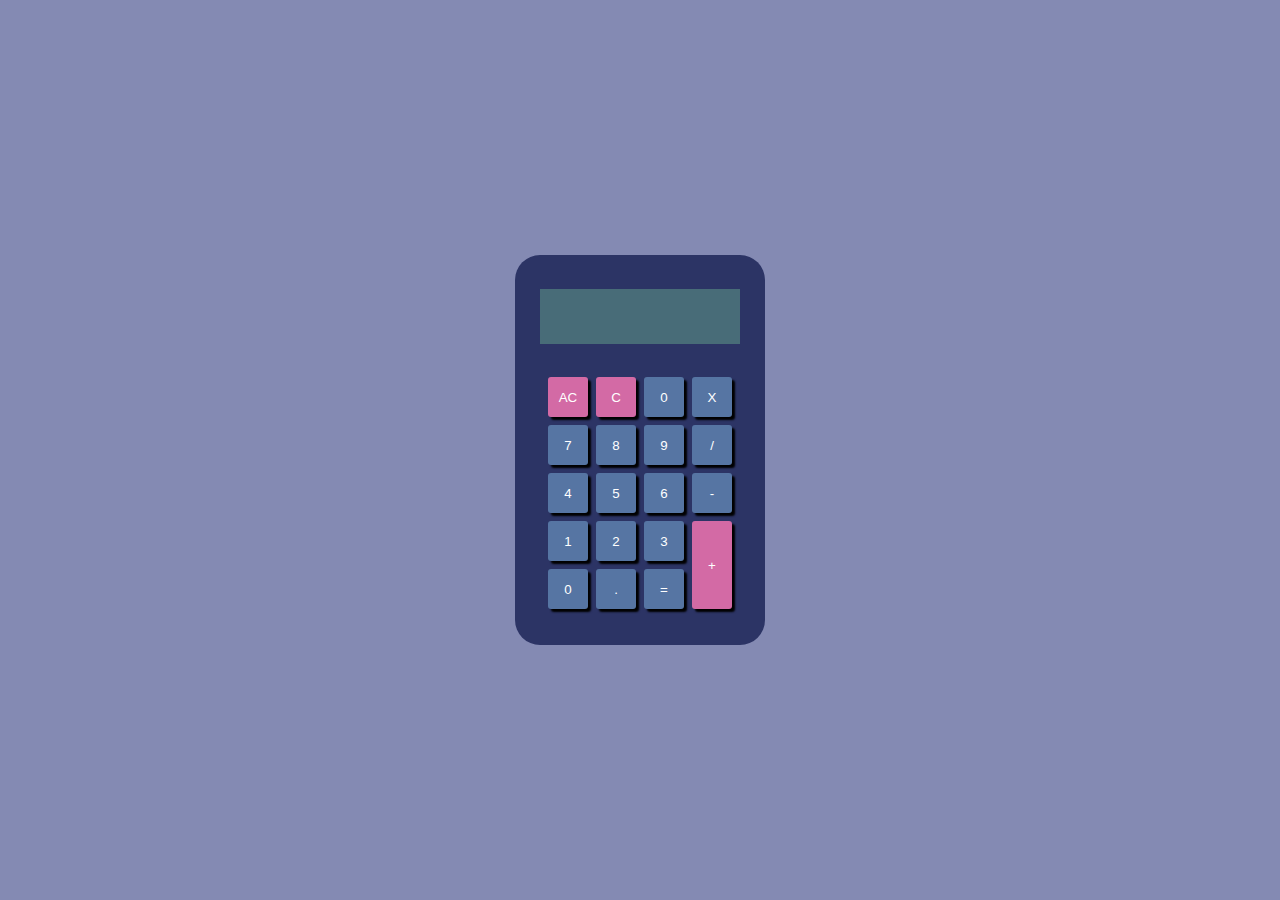
<file: Calculator/index.html>
<!DOCTYPE html>
<html lang="pt-br">
<head>
    <meta charset="UTF-8">
    <meta http-equiv="X-UA-Compatible" content="IE=edge">
    <meta name="viewport" content="width=device-width, initial-scale=1.0">
    <title>Web Calculator</title>
    <link rel="stylesheet" href="css/style.css">
</head>
<body>
    <div class="calculator">
        <span class="tela" id="tela"></span>
        <table class="teclado">
            <tr>
                <td><button class="botao pinkBt" onclick="allClean()">AC</button></td>
                <td><button class="botao pinkBt" onclick="backClean()">C</button></td>
                <td><button class="botao" onclick="insert('0')">0</button></td>
                <td><button class="botao" onclick="calcular('x')">X</button></td>
            </tr>
            <tr>
                <td><button class="botao" onclick="insert('7')">7</button></td>
                <td><button class="botao" onclick="insert('8')">8</button></td>
                <td><button class="botao" onclick="insert('9')">9</button></td>
                <td><button class="botao" onclick="calcular('/')">/</button></td>
            </tr>
            <tr>
                <td><button class="botao" onclick="insert('4')">4</button></td>
                <td><button class="botao" onclick="insert('5')">5</button></td>
                <td><button class="botao" onclick="insert('6')">6</button></td>
                <td><button class="botao" onclick="calcular('-')">-</button></td>
            </tr>
            <tr>
                <td><button class="botao" onclick="insert('1')">1</button></td>
                <td><button class="botao" onclick="insert('2')">2</button></td>
                <td><button class="botao" onclick="insert('3')">3</button></td>
                <td rowspan="2"><button class="botao rowBt pinkBt" onclick="calcular('+')">+</button></td>
            </tr>
            <tr>
                <td><button class="botao" onclick="insert('0')">0</button></td>
                <td><button class="botao" onclick="insert('.')">.</button></td>
                <td><button class="botao" onclick="">=</button></td>
            </tr>
        </table>
    </div>


    <script src="js/script.js"></script>
</body>
</html>
</file>
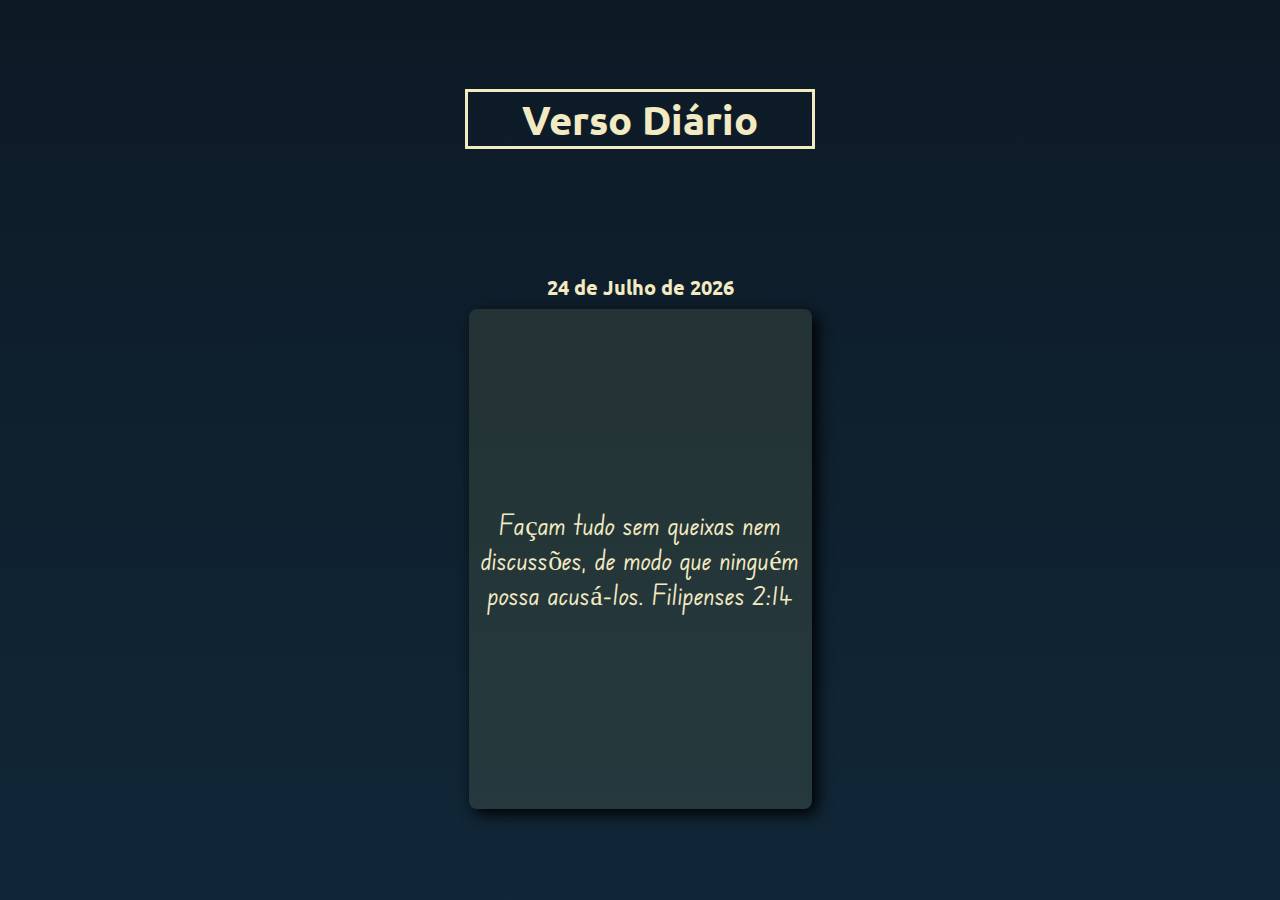
<file: RandomVerse/index.html>
<!DOCTYPE html>
<html lang="pt-br">
<head>
    <meta charset="UTF-8">
    <meta http-equiv="X-UA-Compatible" content="IE=edge">
    <meta name="viewport" content="width=device-width, initial-scale=1.0">
    <link rel="stylesheet" href="css/style.css">
    <title>Random Verse</title>
</head>
<body>
    <div class="title">
        <h1>Verso Diário</h1>
    </div>
    <div class="conteudo">
        <div class="data">
            <h2 id="today">dia de hoje</h2>
        </div>
        <div class="versiculo">
            <p id="verse">Lorem ipsum dolor sit amet consectetur adipisicing elit. Nobis mollitia veritatis tenetur beatae amet, nesciunt assumenda sunt accusamus magnam quam est laudantium, quis doloribus quasi cumque aut numquam consectetur voluptates?</p>
        </div>
    </div>

    
    <script src="js/script.js"></script>
</body>
</html>
</file>
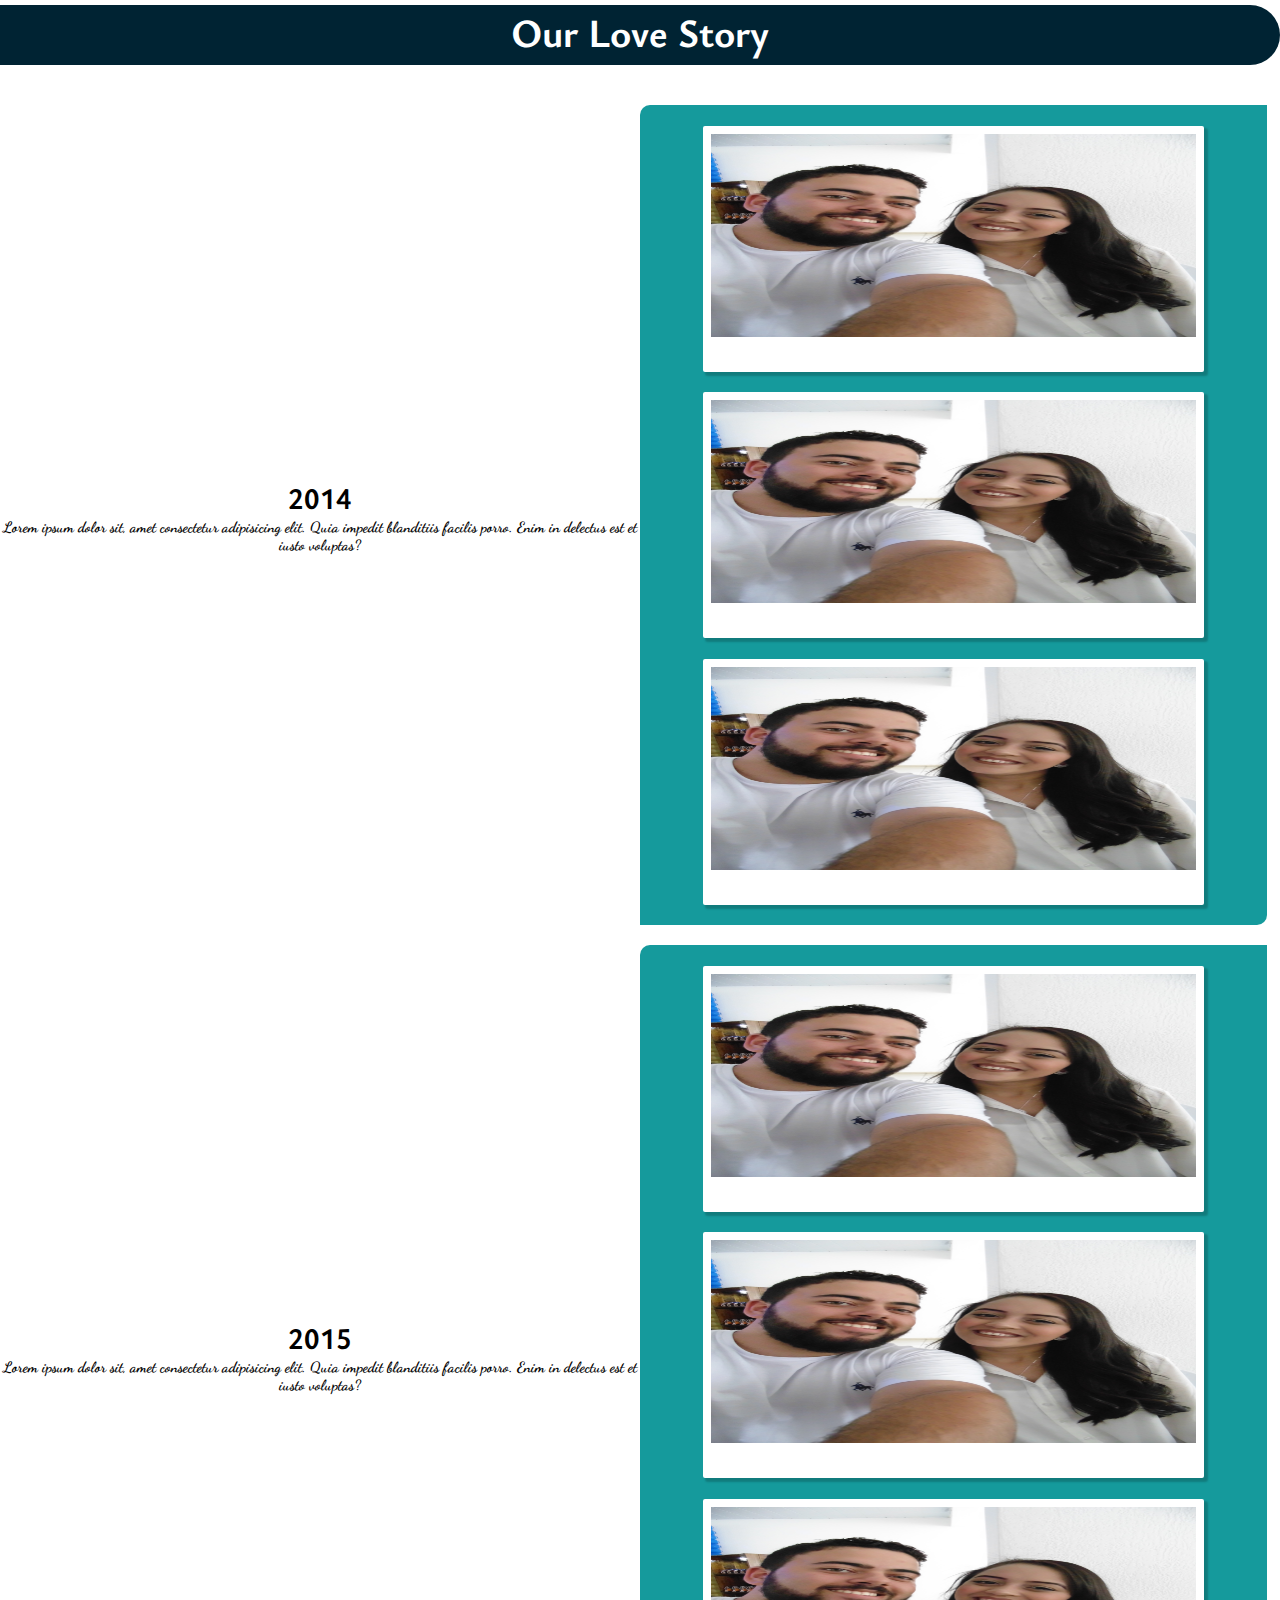
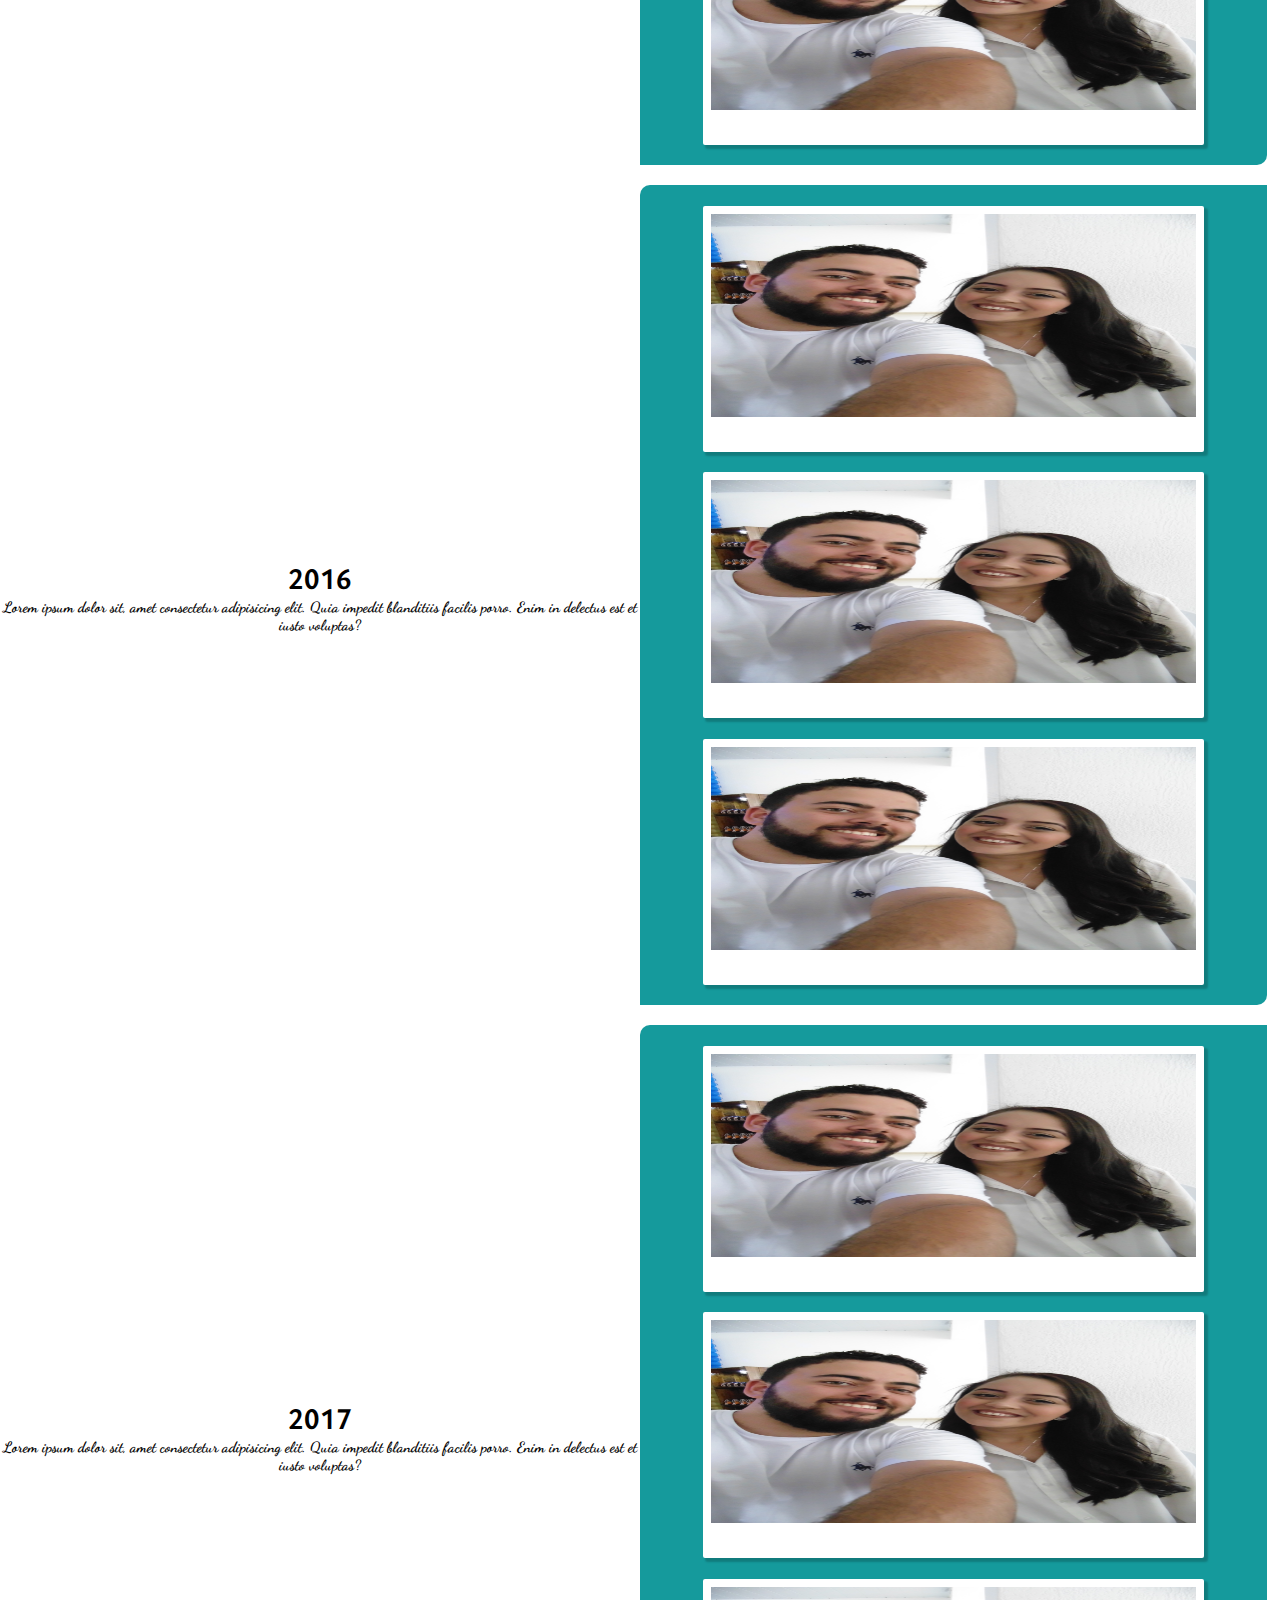
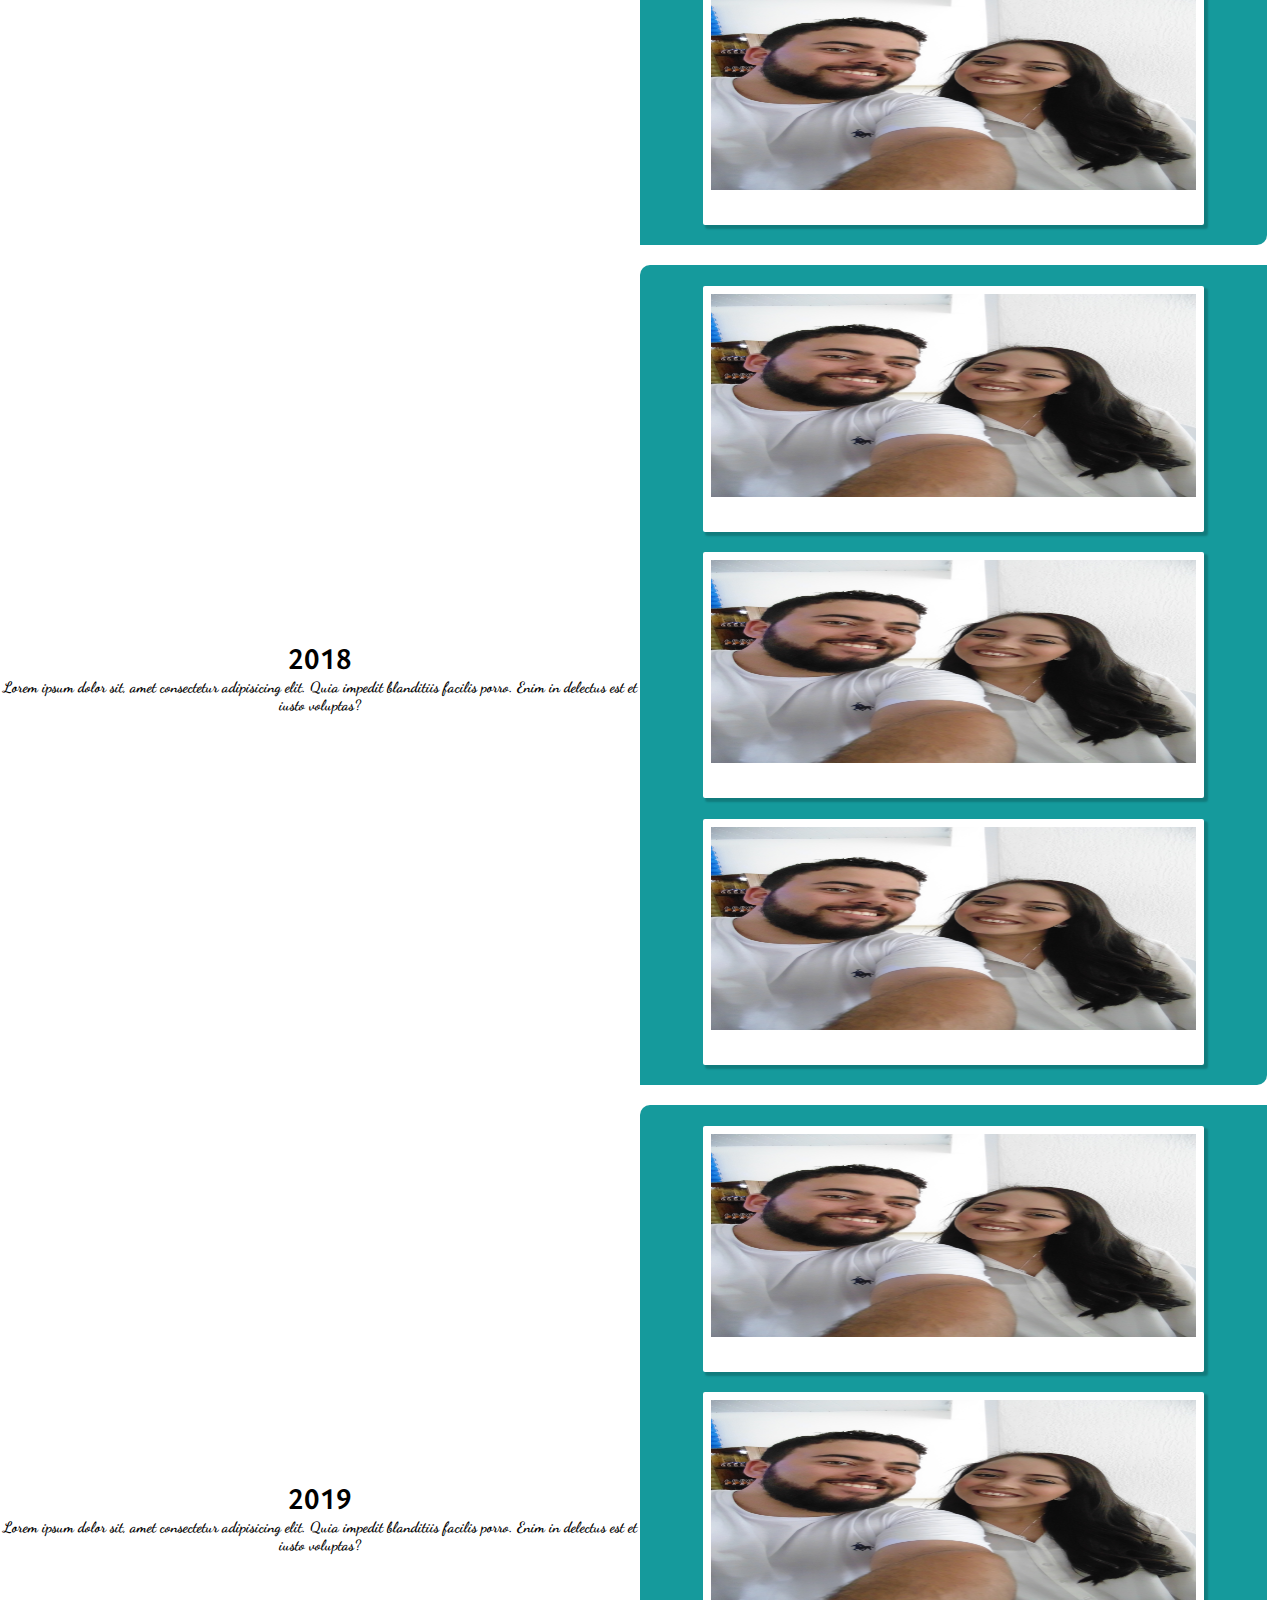
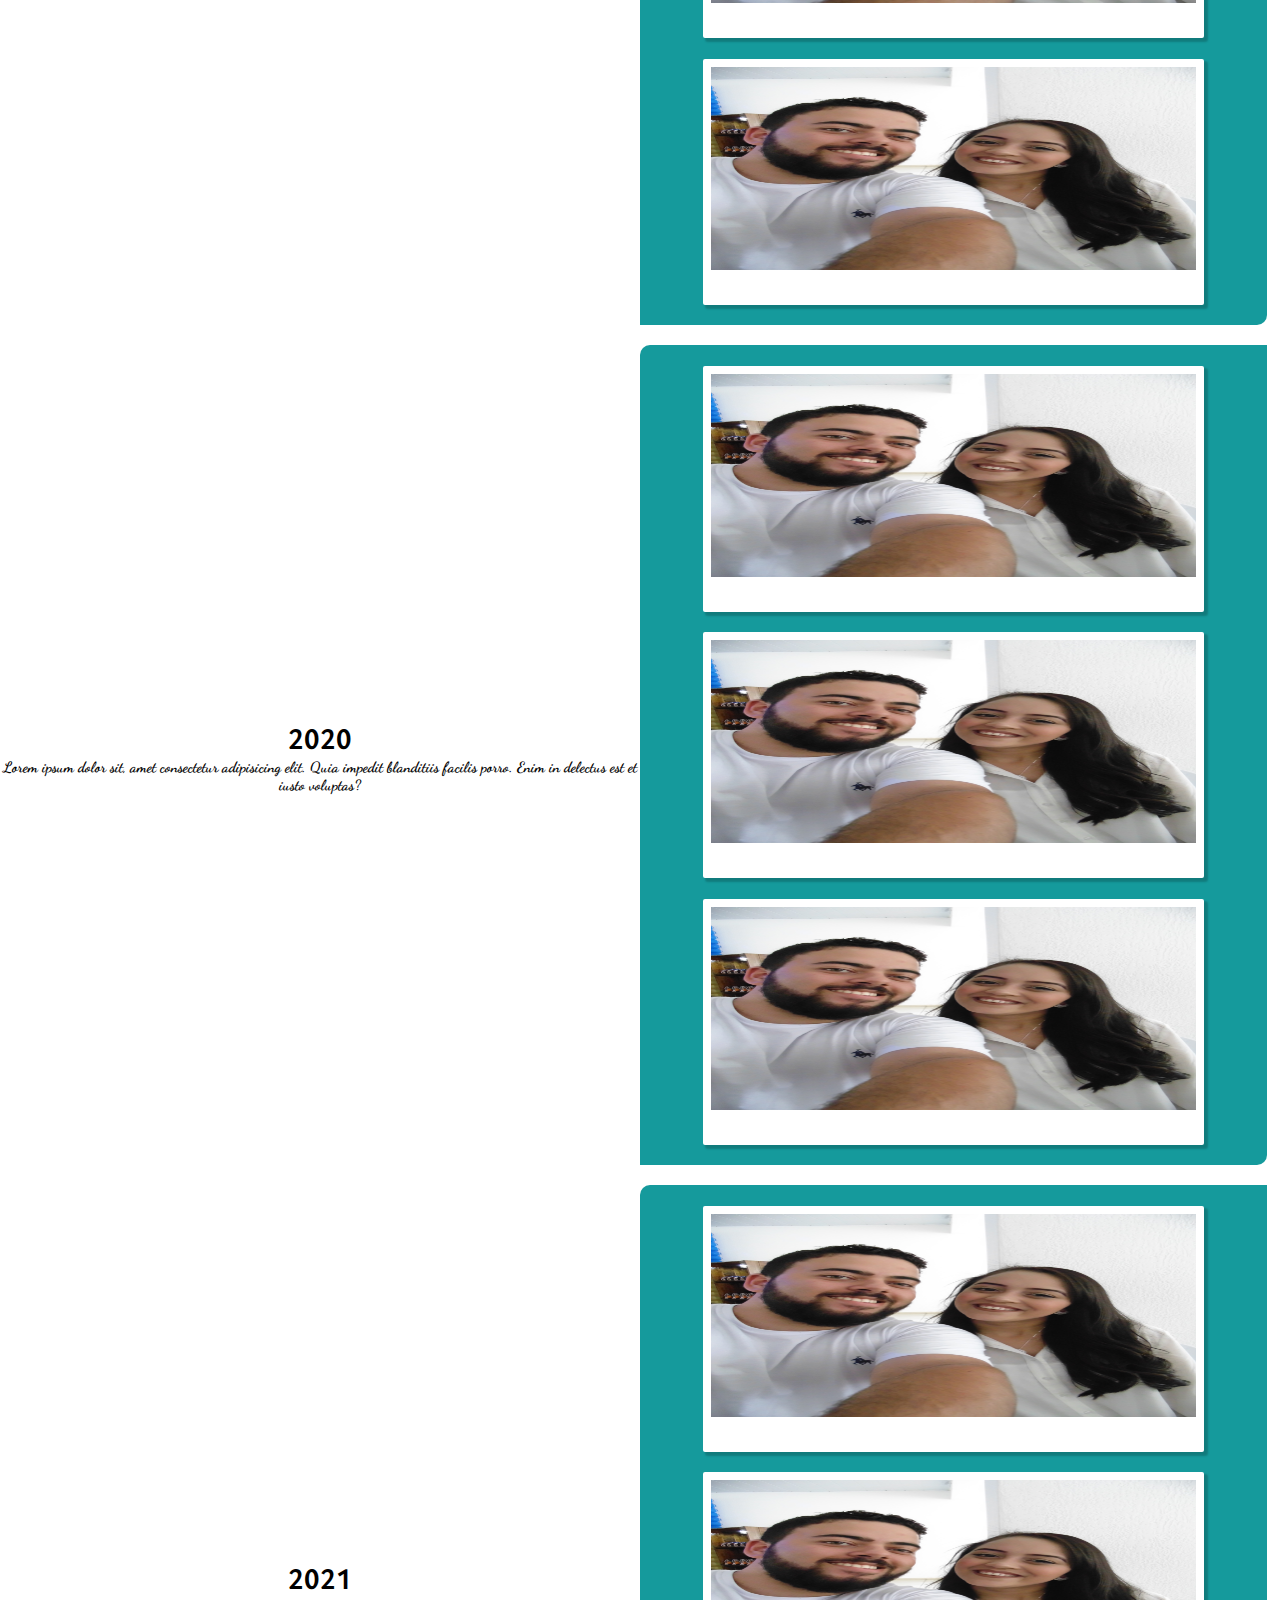
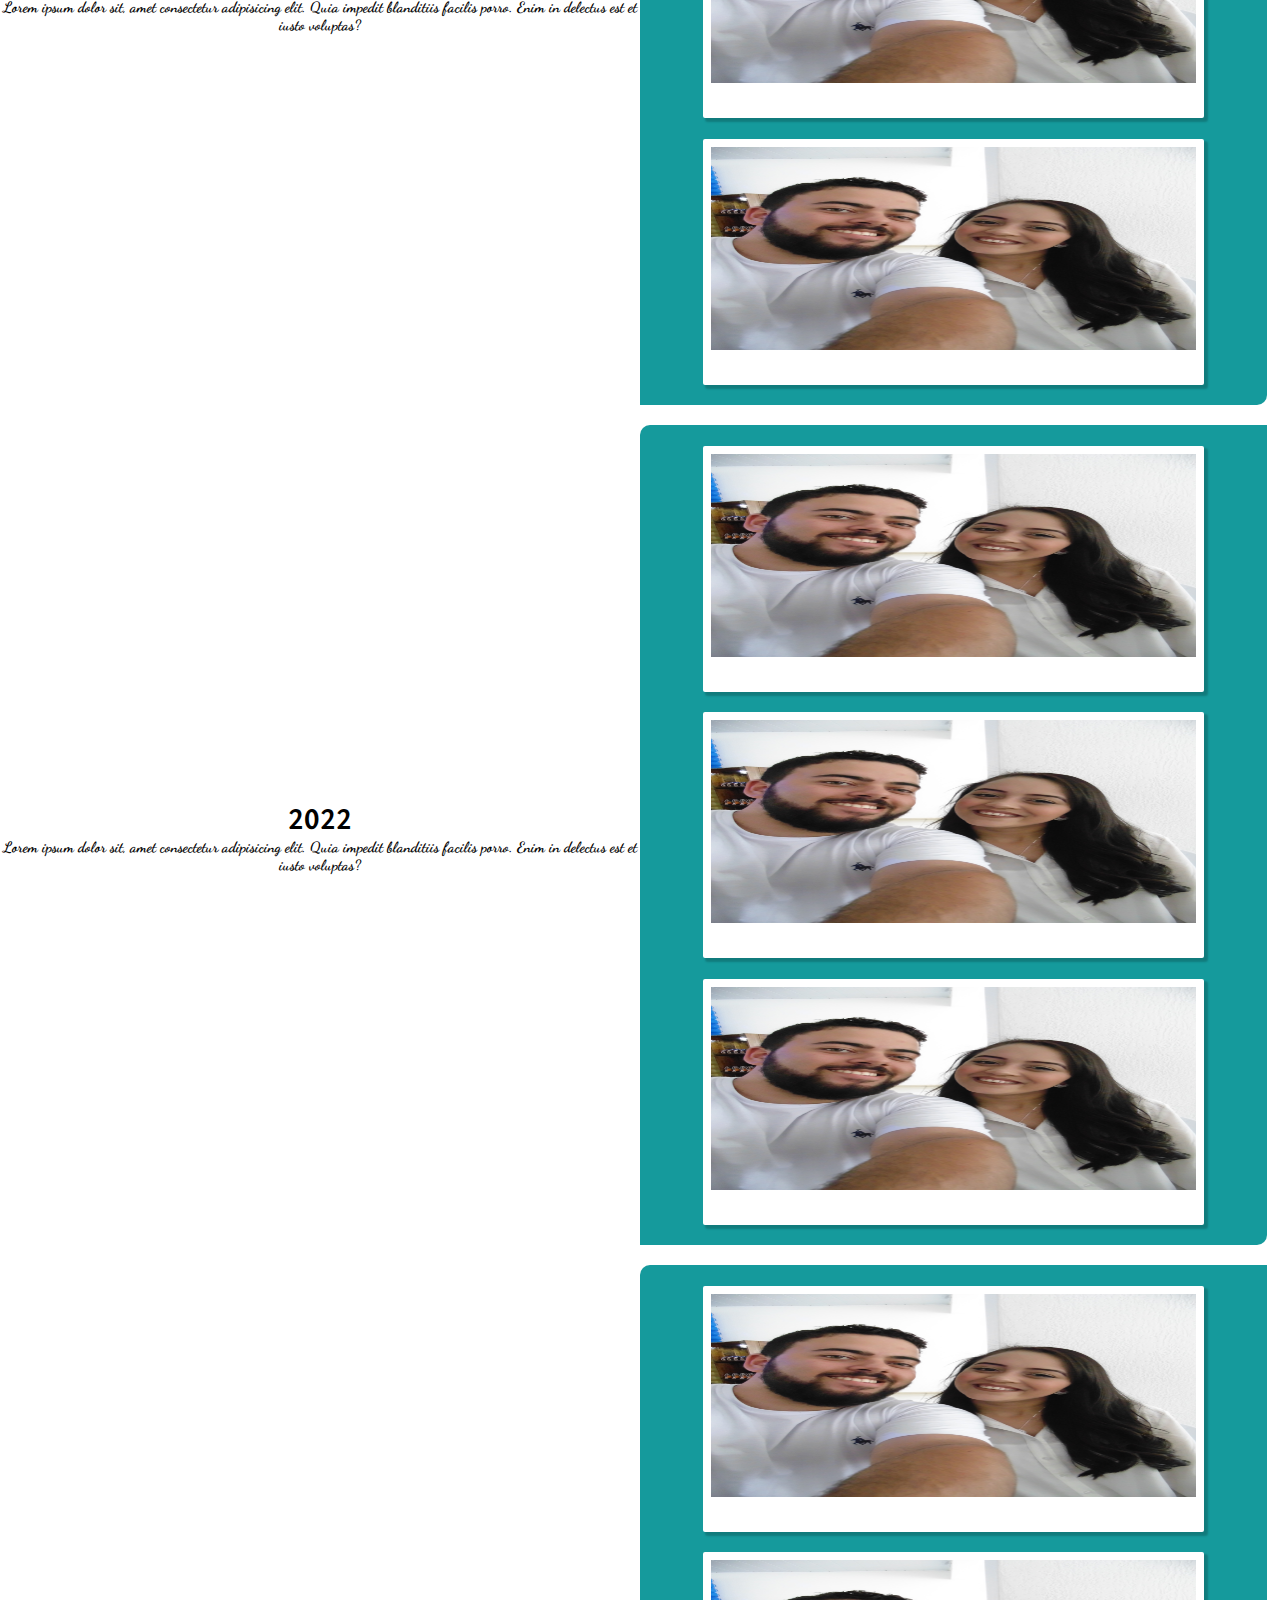
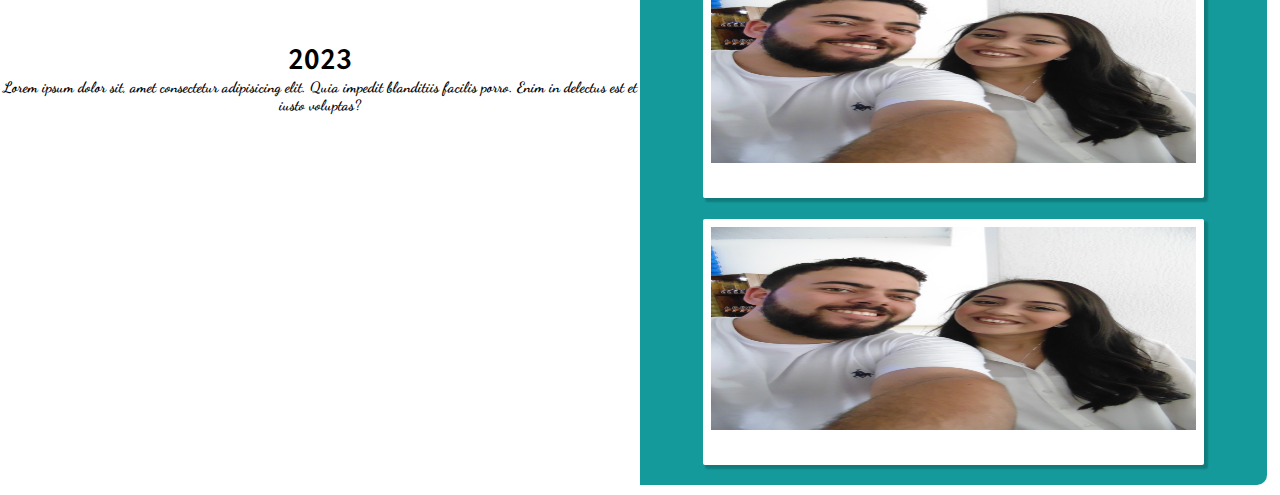
<file: Wedding/index.html>
<!DOCTYPE html>
<html lang="pt-br">
<head>
    <meta charset="UTF-8">
    <meta http-equiv="X-UA-Compatible" content="IE=edge">
    <meta name="viewport" content="width=device-width, initial-scale=1.0">
    <title>6 anos casadinhos</title>
    <link rel="stylesheet" href="css/style.css">
</head>
<body>
    <header>
        <h1>Our Love Story</h1>

    </header>
    <main>
        <div class="time">
            <div class="anos">
                <h2>2014</h2>
                <h3>Lorem ipsum dolor sit, amet consectetur adipisicing elit. Quia impedit blanditiis facilis porro. Enim in delectus est et iusto voluptas?</h3>
            </div>
            <div class="polaroids">
                <div class="polaroid"><img src="img/001.JPG" alt=""></div>
                <div class="polaroid"><img src="img/001.JPG" alt=""></div>
                <div class="polaroid"><img src="img/001.JPG" alt=""></div>
            </div>
        </div>
        <div class="time">
            <div class="anos">
                <h2>2015</h2>
                <h3>Lorem ipsum dolor sit, amet consectetur adipisicing elit. Quia impedit blanditiis facilis porro. Enim in delectus est et iusto voluptas?</h3>
            </div>
            <div class="polaroids">
                <div class="polaroid"><img src="img/001.JPG" alt=""></div>
                <div class="polaroid"><img src="img/001.JPG" alt=""></div>
                <div class="polaroid"><img src="img/001.JPG" alt=""></div>
            </div>
        </div>
        <div class="time">
            <div class="anos">
                <h2>2016</h2>
                <h3>Lorem ipsum dolor sit, amet consectetur adipisicing elit. Quia impedit blanditiis facilis porro. Enim in delectus est et iusto voluptas?</h3>
            </div>
            <div class="polaroids">
                <div class="polaroid"><img src="img/001.JPG" alt=""></div>
                <div class="polaroid"><img src="img/001.JPG" alt=""></div>
                <div class="polaroid"><img src="img/001.JPG" alt=""></div>
            </div>
        </div>
        <div class="time">
            <div class="anos">
                <h2>2017</h2>
                <h3>Lorem ipsum dolor sit, amet consectetur adipisicing elit. Quia impedit blanditiis facilis porro. Enim in delectus est et iusto voluptas?</h3>
            </div>
            <div class="polaroids">
                <div class="polaroid"><img src="img/001.JPG" alt=""></div>
                <div class="polaroid"><img src="img/001.JPG" alt=""></div>
                <div class="polaroid"><img src="img/001.JPG" alt=""></div>
            </div>
        </div>
        <div class="time">
            <div class="anos">
                <h2>2018</h2>
                <h3>Lorem ipsum dolor sit, amet consectetur adipisicing elit. Quia impedit blanditiis facilis porro. Enim in delectus est et iusto voluptas?</h3>
            </div>
            <div class="polaroids">
                <div class="polaroid"><img src="img/001.JPG" alt=""></div>
                <div class="polaroid"><img src="img/001.JPG" alt=""></div>
                <div class="polaroid"><img src="img/001.JPG" alt=""></div>
            </div>
        </div>
        <div class="time">
            <div class="anos">
                <h2>2019</h2>
                <h3>Lorem ipsum dolor sit, amet consectetur adipisicing elit. Quia impedit blanditiis facilis porro. Enim in delectus est et iusto voluptas?</h3>
            </div>
            <div class="polaroids">
                <div class="polaroid"><img src="img/001.JPG" alt=""></div>
                <div class="polaroid"><img src="img/001.JPG" alt=""></div>
                <div class="polaroid"><img src="img/001.JPG" alt=""></div>
            </div>
        </div>
        <div class="time">
            <div class="anos">
                <h2>2020</h2>
                <h3>Lorem ipsum dolor sit, amet consectetur adipisicing elit. Quia impedit blanditiis facilis porro. Enim in delectus est et iusto voluptas?</h3>
            </div>
            <div class="polaroids">
                <div class="polaroid"><img src="img/001.JPG" alt=""></div>
                <div class="polaroid"><img src="img/001.JPG" alt=""></div>
                <div class="polaroid"><img src="img/001.JPG" alt=""></div>
            </div>
        </div>
        <div class="time">
            <div class="anos">
                <h2>2021</h2>
                <h3>Lorem ipsum dolor sit, amet consectetur adipisicing elit. Quia impedit blanditiis facilis porro. Enim in delectus est et iusto voluptas?</h3>
            </div>
            <div class="polaroids">
                <div class="polaroid"><img src="img/001.JPG" alt=""></div>
                <div class="polaroid"><img src="img/001.JPG" alt=""></div>
                <div class="polaroid"><img src="img/001.JPG" alt=""></div>
            </div>
        </div>
        <div class="time">
            <div class="anos">
                <h2>2022</h2>
                <h3>Lorem ipsum dolor sit, amet consectetur adipisicing elit. Quia impedit blanditiis facilis porro. Enim in delectus est et iusto voluptas?</h3>
            </div>
            <div class="polaroids">
                <div class="polaroid"><img src="img/001.JPG" alt=""></div>
                <div class="polaroid"><img src="img/001.JPG" alt=""></div>
                <div class="polaroid"><img src="img/001.JPG" alt=""></div>
            </div>
        </div>
        <div class="time">
            <div class="anos">
                <h2>2023</h2>
                <h3>Lorem ipsum dolor sit, amet consectetur adipisicing elit. Quia impedit blanditiis facilis porro. Enim in delectus est et iusto voluptas?</h3>
            </div>
            <div class="polaroids">
                <div class="polaroid"><img src="img/001.JPG" alt=""></div>
                <div class="polaroid"><img src="img/001.JPG" alt=""></div>
                <div class="polaroid"><img src="img/001.JPG" alt=""></div>
            </div>
        </div>
    </main>
    <footer>

    </footer>
    
</body>
</html>
</file>
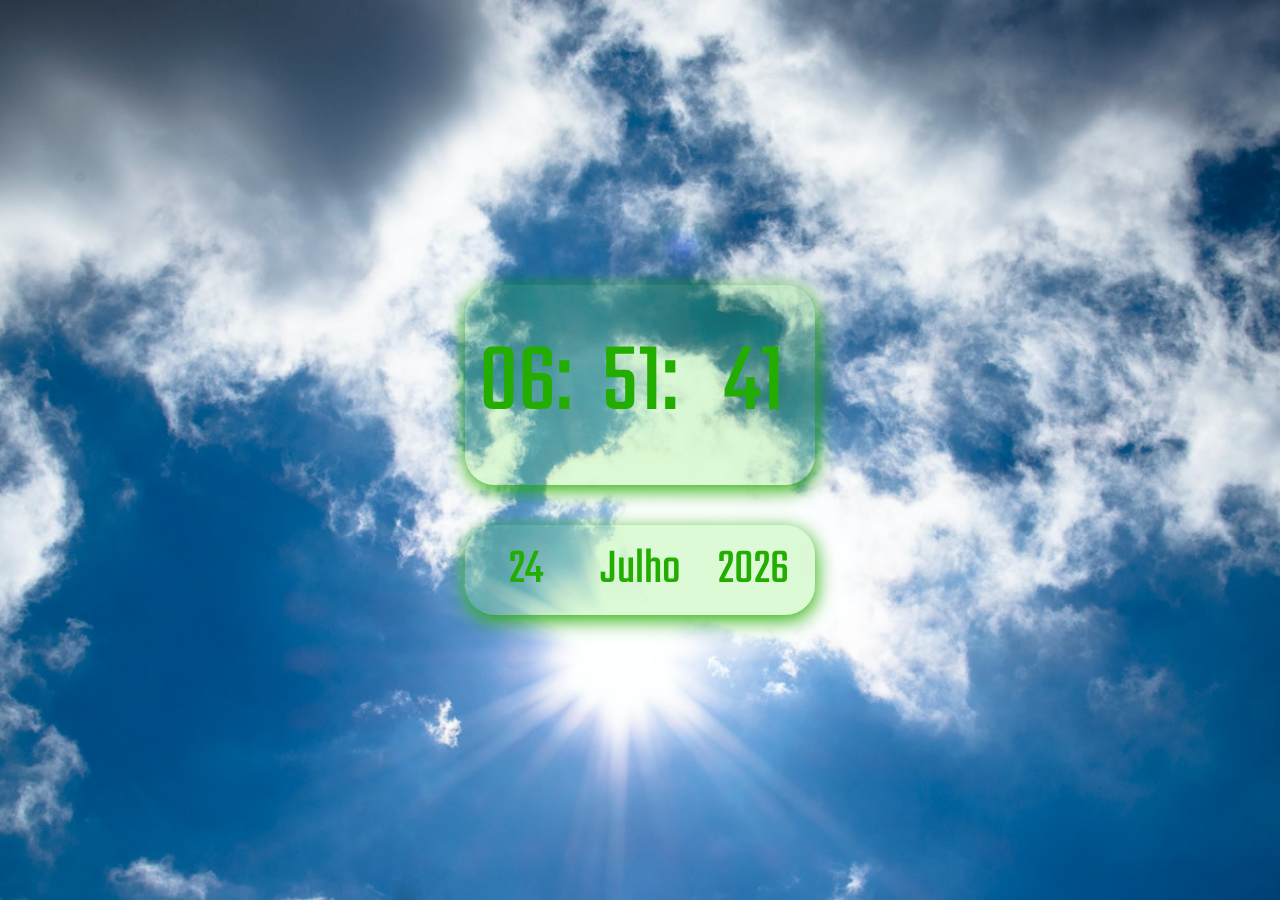
<file: WorldClock/index.html>
<!DOCTYPE html>
<html lang="pt-br">
<head>
    <meta charset="UTF-8">
    <meta http-equiv="X-UA-Compatible" content="IE=edge">
    <meta name="viewport" content="width=device-width, initial-scale=1.0">
    <link rel="stylesheet" href="css/style.css">
    <title>World Clock</title>
</head>
<body>
    <div class="day"></div>
    <div class="afternoon"></div>
    <div class="night"></div>
    <div class="clock">
        <div class="numbersCl">
            <span id="horas">00</span>
        </div>
        <div class="numbersCl">
            <span id="minutos">00</span>
        </div>
        <div class="numbersCl">
            <span id="segundos">00</span>

        </div>
    </div>

    <div class= "clock calendar">
        <div class="numbersCa">
            <span id="dia">00</span>
        </div>
        <div class="numbersCa">
            <span id="mes">Janeiro</span>
        </div>
        <div class="numbersCa">
            <span id="ano">2000</span>

        </div>
    </div>
    



    <script src="js/script.js"></script>
</body>
</html>
</file>
<file: Calculator/css/style.css>
@charset "UTF-8";

/*
Paleta de cores
#848AB3 background
#2C3465 calculadora
#5675A3 botao
#D36AA5 botao 2
#12B9EE botao 3
#486C78 tela
*/

* {
    font-family: Arial, Helvetica, sans-serif;
    padding: 0px;
    margin: 0px;
    box-sizing: border-box;
}

body, html {
    display: flex ;
    flex-direction: column;
    justify-content: center;
    align-items: center;
    background-color: #848AB3;
    width: 100vw;
    height: 100vh;
}

.calculator {
    display: flex;
    flex-direction: column;
    justify-content: center;
    align-items: center;
    width: 250px;
    height: 390px;
    background-color: #2C3465;
    border-radius: 25px;

}

.tela {
    display: flex;
    justify-content: flex-end;
    align-items: center;
    width: 80%;
    height: 55px;
    margin: 3px;
    background-color: #486C78;
    color: white;
    font-size: 28px;
    

}

.teclado {
    display: flex;
    flex-direction: column;
    justify-content: center;
    align-items: center;
    width: 80%;
    margin-top: 25px;
}

.botao {
    width: 40px;
    height: 40px;
    margin: 3px;
    background-color: #5675A3;
    color: white;
    border: none;
    border-radius: 3px;
    box-shadow: 3px 3px 2px black;
    cursor: pointer;
    transition: 500ms;

}

.botao:hover {
    background-color: #131b25;

}

.rowBt {
    height: 88px;
}

.pinkBt {
    background-color: #D36AA5;
}
</file>
<file: Wedding/css/style.css>
@charset "UTF-8";

@import url('https://fonts.googleapis.com/css2?family=Ysabeau+Office&display=swap');
/*font-family: 'Ysabeau Office', sans-serif;*/
@import url('https://fonts.googleapis.com/css2?family=Dancing+Script&display=swap');
/*font-family: 'Dancing Script', cursive;*/

/*
Paletas de cores
/* Color Theme Swatches in Hex */
.Crevasse-1-hex { color: #B4BEC9; }
.Crevasse-2-hex { color: #159A9C; }
.Crevasse-3-hex { color: #002333; }
.Crevasse-4-hex { color: #DEEFE7; }
.Crevasse-5-hex { color: #FFFFFF; }


* {
    font-family: Arial, Helvetica, sans-serif;
    padding: 0px;
    margin: 0px;
    box-sizing: border-box;
}

body, html {
    background-color: #FFFFFF;    
    background-position: center;
    background-repeat: no-repeat;
    background-size: cover;
    width: 100vw;
    height: 100vh;
    padding: 0px;
    margin: 0px;
}

header {
    width: 100%;
    height: 60px;
    background-color: #002333;
    border-radius: 0px 50px 50px 0px;
    margin-top: 5px;

}

h1 {
    font-family: 'Ysabeau Office', sans-serif;
    text-align: center;
    color: #FFFFFF;
    font-size: 40px;
    

}

main {
    display: flex;
    flex-direction: column;
    justify-content: space-evenly;
    align-items: center;
    margin-top: 30px;
    margin-bottom: 30px;
}

.time {
    display: flex;
    flex-direction: row;
    align-items: center;
    width: 100%;
    margin: 10px 0px 10px 0px;
}

.anos {
    display: flex;
    flex-direction: column;
    justify-content: center;
    align-items: center;
    width: 50%;
    height: 400px;
}

.anos > h2 {
    font-family: 'Ysabeau Office', sans-serif;
    font-size: 30px;
    text-align: center;

}

.anos > h3 {
    font-family: 'Dancing Script', cursive;
    font-size: 15px;
    text-align: center;

}

.polaroids {
    width: 49%;
    height: 820px;
    display: flex;
    flex-direction: column;
    justify-content: space-evenly;
    align-items: center;
    background-color: #159A9C;
    border-radius: 10px 0px 10px 0px ;

}

.polaroid {
    width: 80%;
    height: 30%;
    background-color: #FFFFFF;
    padding: 8px 8px 35px 8px;
    box-shadow: 3px 3px 2px 1px rgba(0, 0, 0, 0.2);
    border-radius: 2px 2px 2px 2px ;

}

img {
    width: 100%;
    height: 100%;
}
</file>
<file: WorldClock/css/style.css>
@charset "UTF-8";

@import url('https://fonts.googleapis.com/css2?family=Teko&display=swap');

/*
Paletas de cores
Verde: #49a09d
Lilás: #5f2c82
*/

* {
    font-family: 'Teko', sans-serif;
    padding: 0px;
    margin: 0px;
    box-sizing: border-box;
}

body, html {
    display: flex ;
    flex-direction: column;
    justify-content: center;
    align-items: center;
    background-color: #646464;    
    background-position: center;
    background-repeat: no-repeat;
    background-size: cover;
    width: 100vw;
    height: 100vh;
}

.day {
    background-image: url("../img/day.jpg");
}

.afternoon {
    background-image: url("../img/afternoon.jpg");
}

.night {
    background-image: url("../img/night.jpg");
}

.clock {
    display: flex;
    justify-content: space-evenly;
    align-items: center;
    background-color: #65e64538;
    width: 350px;
    height: 200px;
    border-radius: 30px;
    box-shadow: 1px 5px 20px #23ad00;
    margin: 20px;
}

.calendar {
    height: 90px;
}

.numbersCl {
    display: flex;
    justify-content: center;
    align-items: center;
    font-size: 100px;
    color: #23AD00;
    width: 30%;
}

.numbersCa {
    display: flex;
    justify-content: center;
    align-items: center;
    font-size: 50px;
    color: #23AD00;
    width: 30%;
}
</file>
<file: RandomVerse/css/style.css>
@charset "UTF-8";

@import url('https://fonts.googleapis.com/css2?family=Edu+NSW+ACT+Foundation&display=swap');
@import url('https://fonts.googleapis.com/css2?family=Ubuntu&display=swap');
/*
Paleta de cores

.background-of-abstract-glitter-lights.-blue,-gold-and-black.-de-focused.-banner-1-hex { color: #0D1A26; }
.background-of-abstract-glitter-lights.-blue,-gold-and-black.-de-focused.-banner-2-hex { color: #184059; }
.background-of-abstract-glitter-lights.-blue,-gold-and-black.-de-focused.-banner-3-hex { color: #265D73; }
.background-of-abstract-glitter-lights.-blue,-gold-and-black.-de-focused.-banner-4-hex { color: #CFD984; }
.background-of-abstract-glitter-lights.-blue,-gold-and-black.-de-focused.-banner-5-hex { color: #F2EAC2; }

*/

* {
    font-family: Arial, Helvetica, sans-serif;
    padding: 0px;
    margin: 0px;
    box-sizing: border-box;
}

body, html {
    display: flex ;
    flex-direction: column;
    justify-content: center;
    align-items: center;
    background-image: linear-gradient(to bottom,#0D1A26, #184059, #265D73, #0D1A26);
    background-repeat: no-repeat;
    background-size: 100% 900%;    
    animation: degrade 4s infinite alternate;
    width: 100vw;
    height: 100vh;
}

@keyframes degrade {
    0% {
        background-position-y: 0%;
    }
    100%{
        background-position-y: 100%;
    }
}

.title {
    display: flex ;
    justify-content: center;
    align-items: center;
    width: 350px;
    height: 60px;
    border: 3px solid #F2EAC2;
    margin-bottom: 60px;
}

.title h1 {
    font-family: 'Ubuntu', sans-serif;
    font-size: 40px;
    color: #F2EAC2;

}

.conteudo {
    display: flex ;
    flex-direction: column;
    justify-content: center;
    align-items: center;
    width: 350px;
}

.data {
    display: flex ;
    justify-content: center;
    align-items: flex-end;
    width: 98%;
    height: 100px;
    padding-bottom: 8px;
}

.data h2 {
    font-family: 'Ubuntu', sans-serif;
    font-size: 20px;
    color: #F2EAC2;
}

.versiculo {
    display: flex ;
    justify-content: center;
    align-items: center;
    width: 98%;
    height: 500px;
    margin-bottom: 2px;
    background-color: #cfd9841c;
    border-radius: 8px;
    box-shadow: 5px 5px 15px;
    
}

.versiculo p {
    font-family: 'Edu NSW ACT Foundation', cursive;
    font-size: 28px;
    color: #F2EAC2;
    text-align: center;

}
</file>
